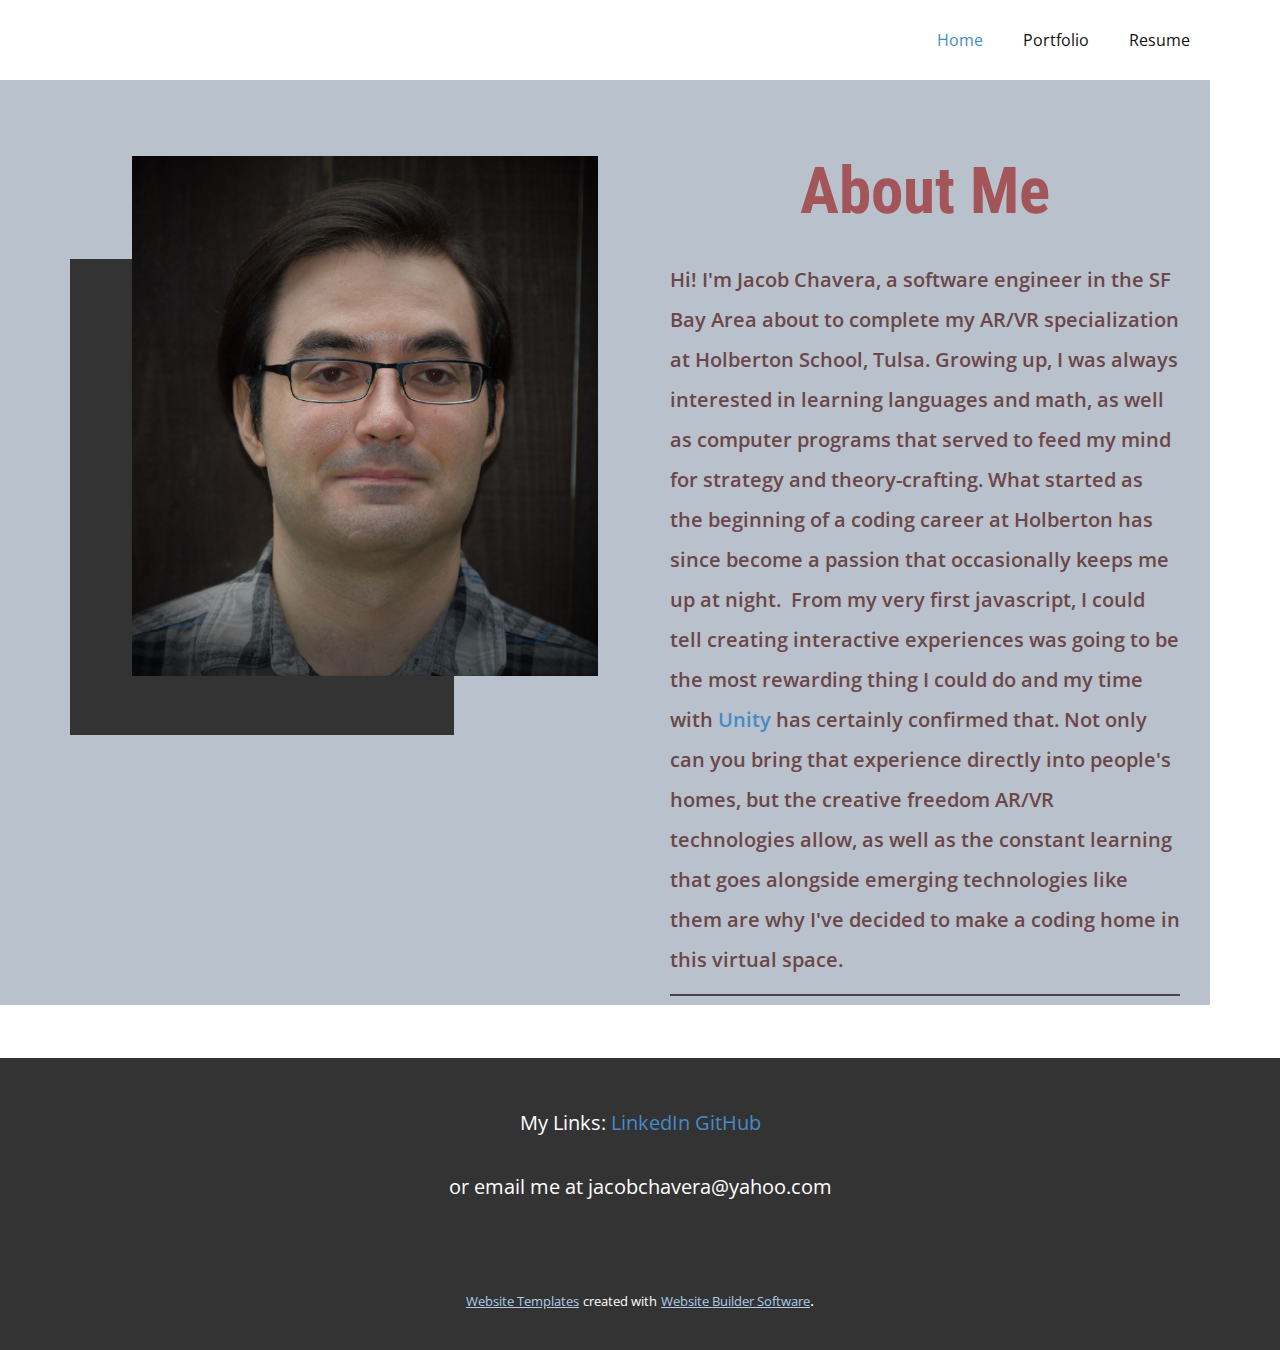
<file: index.html>
<!DOCTYPE html>
<html style="font-size: 16px;">
  <head>
    <meta name="viewport" content="width=device-width, initial-scale=1.0">
    <meta charset="utf-8">
    <meta name="keywords" content="App Development, INTUITIVE">
    <meta name="description" content="">
    <meta name="page_type" content="np-template-header-footer-from-plugin">
    <title>Home</title>
    <link rel="stylesheet" href="nicepage.css" media="screen">
<link rel="stylesheet" href="Home.css" media="screen">
    <script class="u-script" type="text/javascript" src="jquery.js" defer=""></script>
    <script class="u-script" type="text/javascript" src="nicepage.js" defer=""></script>
    <meta name="generator" content="Nicepage 4.7.1, nicepage.com">
    <link id="u-theme-google-font" rel="stylesheet" href="https://fonts.googleapis.com/css?family=Roboto:100,100i,300,300i,400,400i,500,500i,700,700i,900,900i|Open+Sans:300,300i,400,400i,500,500i,600,600i,700,700i,800,800i">
    <link id="u-page-google-font" rel="stylesheet" href="https://fonts.googleapis.com/css?family=Roboto+Condensed:300,300i,400,400i,700,700i">
    
    
    <script type="application/ld+json">{
		"@context": "http://schema.org",
		"@type": "Organization",
		"name": "Personal Site"
}</script>
    <meta name="theme-color" content="#478ac9">
    <meta property="og:title" content="Home">
    <meta property="og:description" content="">
    <meta property="og:type" content="website">
  </head>
  <body data-home-page="Home.html" data-home-page-title="Home" class="u-body u-xl-mode"><header class="u-clearfix u-header u-header" id="sec-e70c"><div class="u-clearfix u-sheet u-sheet-1">
        <nav class="u-menu u-menu-dropdown u-offcanvas u-menu-1">
          <div class="menu-collapse" style="font-size: 1rem; letter-spacing: 0px;">
            <a class="u-button-style u-custom-left-right-menu-spacing u-custom-padding-bottom u-custom-top-bottom-menu-spacing u-nav-link u-text-active-palette-1-base u-text-hover-palette-2-base" href="#">
              <svg class="u-svg-link" viewBox="0 0 24 24"><use xmlns:xlink="http://www.w3.org/1999/xlink" xlink:href="#menu-hamburger"></use></svg>
              <svg class="u-svg-content" version="1.1" id="menu-hamburger" viewBox="0 0 16 16" x="0px" y="0px" xmlns:xlink="http://www.w3.org/1999/xlink" xmlns="http://www.w3.org/2000/svg"><g><rect y="1" width="16" height="2"></rect><rect y="7" width="16" height="2"></rect><rect y="13" width="16" height="2"></rect>
</g></svg>
            </a>
          </div>
          <div class="u-custom-menu u-nav-container">
            <ul class="u-nav u-unstyled u-nav-1"><li class="u-nav-item"><a class="u-button-style u-nav-link u-text-active-palette-1-base u-text-hover-palette-2-base" href="Home.html" style="padding: 10px 20px;">Home</a>
</li><li class="u-nav-item"><a class="u-button-style u-nav-link u-text-active-palette-1-base u-text-hover-palette-2-base" href="Portfolio.html" style="padding: 10px 20px;">Portfolio</a>
</li><li class="u-nav-item"><a class="u-button-style u-file-link u-nav-link u-text-active-palette-1-base u-text-hover-palette-2-base" href="files/Jacob_Chavera_Resume.PDF" target="_blank" style="padding: 10px 20px;">Resume</a>
</li></ul>
          </div>
          <div class="u-custom-menu u-nav-container-collapse">
            <div class="u-black u-container-style u-inner-container-layout u-opacity u-opacity-95 u-sidenav">
              <div class="u-inner-container-layout u-sidenav-overflow">
                <div class="u-menu-close"></div>
                <ul class="u-align-center u-nav u-popupmenu-items u-unstyled u-nav-2"><li class="u-nav-item"><a class="u-button-style u-nav-link" href="Home.html">Home</a>
</li><li class="u-nav-item"><a class="u-button-style u-nav-link" href="Portfolio.html">Portfolio</a>
</li><li class="u-nav-item"><a class="u-button-style u-nav-link" href="files/Jacob_Chavera_Resume.PDF" target="_blank">Resume</a>
</li></ul>
              </div>
            </div>
            <div class="u-black u-menu-overlay u-opacity u-opacity-70"></div>
          </div>
        </nav>
      </div></header>
    <section class="u-clearfix u-section-1" id="carousel_504a">
      <div class="u-palette-5-base u-shape u-shape-rectangle u-shape-1"></div>
      <div class="u-clearfix u-gutter-0 u-layout-wrap u-layout-wrap-1">
        <div class="u-gutter-0 u-layout">
          <div class="u-layout-row">
            <div class="u-align-left u-container-style u-layout-cell u-left-cell u-size-30 u-layout-cell-1">
              <div class="u-container-layout u-container-layout-1" src="">
                <div class="u-grey-80 u-shape u-shape-rectangle u-shape-2"></div>
                <img class="u-image u-image-1" src="images/DSC_0743_2.JPG" data-image-width="4017" data-image-height="3870">
              </div>
            </div>
            <div class="u-container-style u-layout-cell u-right-cell u-size-30 u-layout-cell-2">
              <div class="u-container-layout u-container-layout-2">
                <h1 class="u-align-center u-custom-font u-font-roboto-condensed u-text u-text-palette-2-dark-1 u-text-1"> About Me</h1>
                <p class="u-text u-text-palette-2-dark-2 u-text-2">Hi! I'm Jacob Chavera, a software engineer in the SF Bay Area about to complete my AR/VR specialization at Holberton School, Tulsa. Growing up, I was always interested in learning languages and math, as well as computer programs that served to feed my mind for strategy and theory-crafting. What started as the beginning of a coding career at Holberton has since become a passion that occasionally keeps me up at night.&nbsp; From my very first javascript, I could tell creating interactive experiences was going to be the most rewarding thing I could do and my time with&nbsp;<a href="https://github.com/JakeFC/holbertonschool-unity" class="u-active-none u-border-none u-btn u-button-link u-button-style u-hover-none u-none u-text-palette-1-base u-btn-1" target="_blank">Unity</a>&nbsp;has certainly confirmed that. Not only can you bring that experience directly into people's homes, but the creative freedom AR/VR technologies allow, as well as the constant learning that goes alongside emerging technologies like them are why I've decided to make a coding home in this virtual space.
                </p>
                <div class="u-border-2 u-border-grey-dark-1 u-line u-line-horizontal u-line-1"></div>
              </div>
            </div>
          </div>
        </div>
      </div>
    </section>
    
    
    <footer class="u-align-center u-clearfix u-footer u-grey-80 u-footer" id="sec-1120"><div class="u-clearfix u-sheet u-valign-middle u-sheet-1">
        <p class="u-large-text u-text u-text-variant u-text-1">My Links:&nbsp;<a href="https://www.linkedin.com/in/jacobfchavera/" class="u-active-none u-border-none u-btn u-button-link u-button-style u-hover-none u-none u-text-palette-1-base u-btn-1" target="_blank">LinkedIn</a>&nbsp;<a href="https://github.com/JakeFC" class="u-active-none u-border-none u-btn u-button-link u-button-style u-hover-none u-none u-text-palette-1-base u-btn-2" target="_blank">GitHub</a>
          <br>
          <br>or email me at jacobchavera@yahoo.com
        </p>
      </div></footer>
    <section class="u-backlink u-clearfix u-grey-80">
      <a class="u-link" href="https://nicepage.com/website-templates" target="_blank">
        <span>Website Templates</span>
      </a>
      <p class="u-text">
        <span>created with</span>
      </p>
      <a class="u-link" href="" target="_blank">
        <span>Website Builder Software</span>
      </a>. 
    </section>
  </body>
</html>
</file>
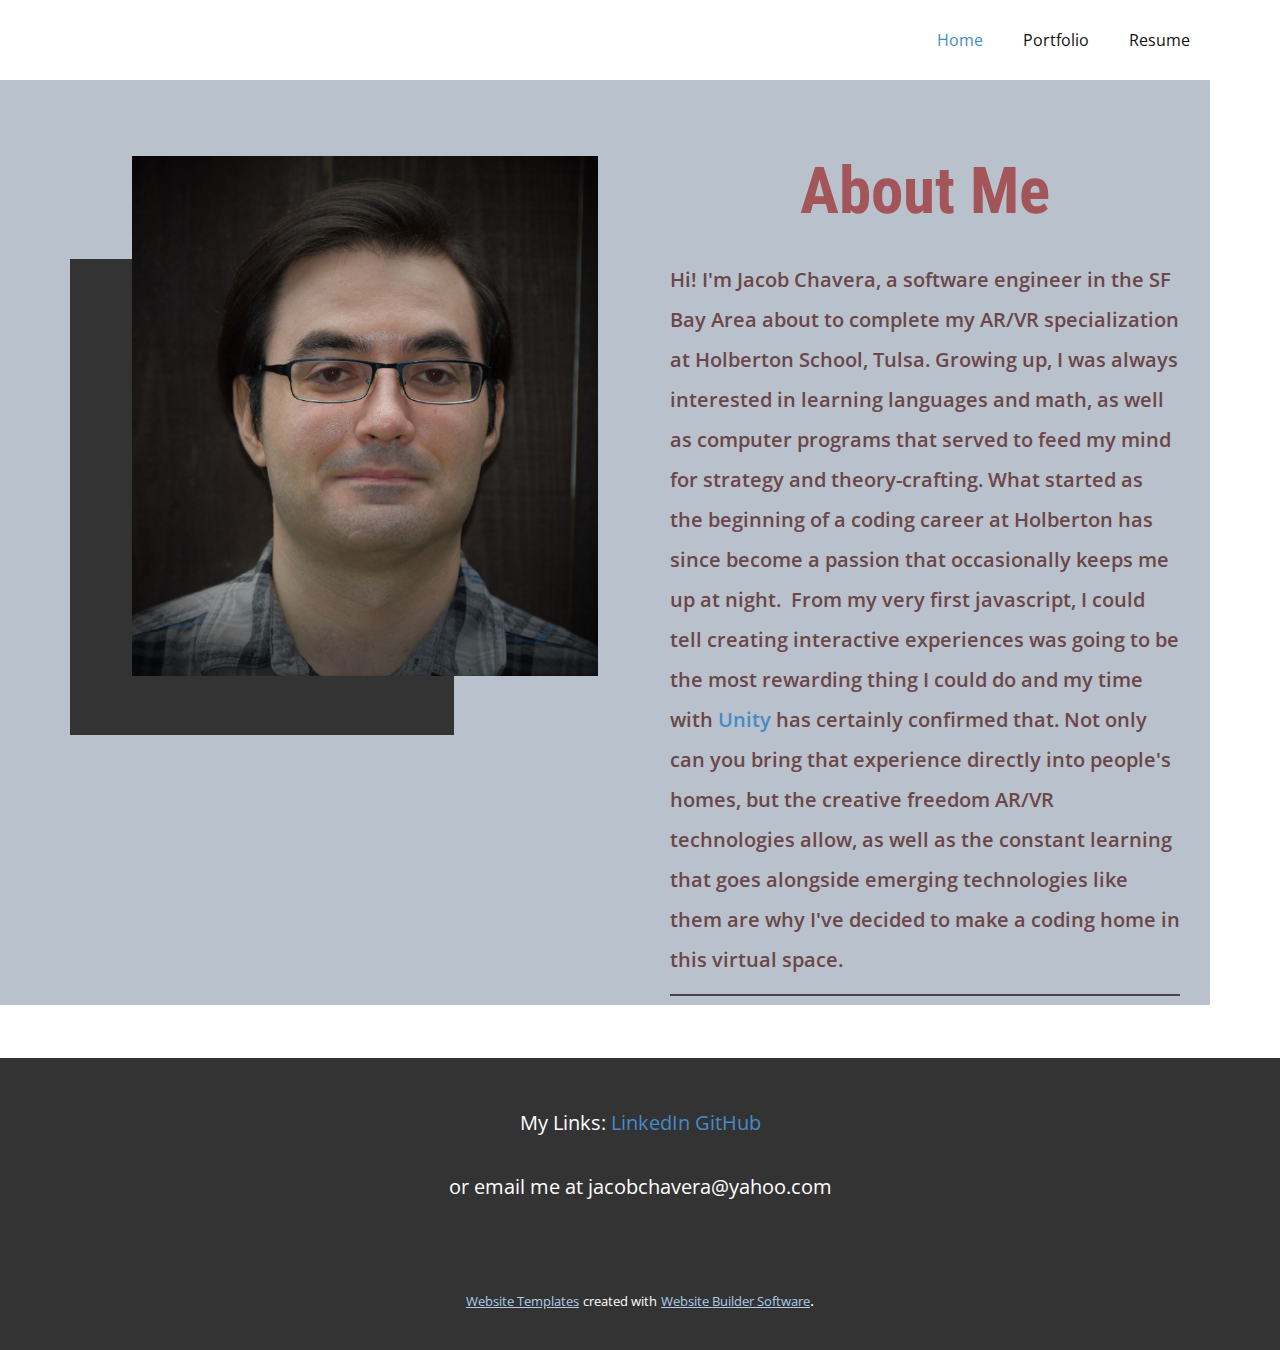
<file: Home.html>
<!DOCTYPE html>
<html style="font-size: 16px;">
  <head>
    <meta name="viewport" content="width=device-width, initial-scale=1.0">
    <meta charset="utf-8">
    <meta name="keywords" content="App Development, INTUITIVE">
    <meta name="description" content="">
    <meta name="page_type" content="np-template-header-footer-from-plugin">
    <title>Home</title>
    <link rel="stylesheet" href="nicepage.css" media="screen">
<link rel="stylesheet" href="Home.css" media="screen">
    <script class="u-script" type="text/javascript" src="jquery.js" defer=""></script>
    <script class="u-script" type="text/javascript" src="nicepage.js" defer=""></script>
    <meta name="generator" content="Nicepage 4.7.1, nicepage.com">
    <link id="u-theme-google-font" rel="stylesheet" href="https://fonts.googleapis.com/css?family=Roboto:100,100i,300,300i,400,400i,500,500i,700,700i,900,900i|Open+Sans:300,300i,400,400i,500,500i,600,600i,700,700i,800,800i">
    <link id="u-page-google-font" rel="stylesheet" href="https://fonts.googleapis.com/css?family=Roboto+Condensed:300,300i,400,400i,700,700i">
    
    
    <script type="application/ld+json">{
		"@context": "http://schema.org",
		"@type": "Organization",
		"name": "Personal Site"
}</script>
    <meta name="theme-color" content="#478ac9">
    <meta property="og:title" content="Home">
    <meta property="og:description" content="">
    <meta property="og:type" content="website">
  </head>
  <body class="u-body u-xl-mode"><header class="u-clearfix u-header u-header" id="sec-e70c"><div class="u-clearfix u-sheet u-sheet-1">
        <nav class="u-menu u-menu-dropdown u-offcanvas u-menu-1">
          <div class="menu-collapse" style="font-size: 1rem; letter-spacing: 0px;">
            <a class="u-button-style u-custom-left-right-menu-spacing u-custom-padding-bottom u-custom-top-bottom-menu-spacing u-nav-link u-text-active-palette-1-base u-text-hover-palette-2-base" href="#">
              <svg class="u-svg-link" viewBox="0 0 24 24"><use xmlns:xlink="http://www.w3.org/1999/xlink" xlink:href="#menu-hamburger"></use></svg>
              <svg class="u-svg-content" version="1.1" id="menu-hamburger" viewBox="0 0 16 16" x="0px" y="0px" xmlns:xlink="http://www.w3.org/1999/xlink" xmlns="http://www.w3.org/2000/svg"><g><rect y="1" width="16" height="2"></rect><rect y="7" width="16" height="2"></rect><rect y="13" width="16" height="2"></rect>
</g></svg>
            </a>
          </div>
          <div class="u-custom-menu u-nav-container">
            <ul class="u-nav u-unstyled u-nav-1"><li class="u-nav-item"><a class="u-button-style u-nav-link u-text-active-palette-1-base u-text-hover-palette-2-base" href="Home.html" style="padding: 10px 20px;">Home</a>
</li><li class="u-nav-item"><a class="u-button-style u-nav-link u-text-active-palette-1-base u-text-hover-palette-2-base" href="Portfolio.html" style="padding: 10px 20px;">Portfolio</a>
</li><li class="u-nav-item"><a class="u-button-style u-file-link u-nav-link u-text-active-palette-1-base u-text-hover-palette-2-base" href="files/Jacob_Chavera_Resume.PDF" target="_blank" style="padding: 10px 20px;">Resume</a>
</li></ul>
          </div>
          <div class="u-custom-menu u-nav-container-collapse">
            <div class="u-black u-container-style u-inner-container-layout u-opacity u-opacity-95 u-sidenav">
              <div class="u-inner-container-layout u-sidenav-overflow">
                <div class="u-menu-close"></div>
                <ul class="u-align-center u-nav u-popupmenu-items u-unstyled u-nav-2"><li class="u-nav-item"><a class="u-button-style u-nav-link" href="Home.html">Home</a>
</li><li class="u-nav-item"><a class="u-button-style u-nav-link" href="Portfolio.html">Portfolio</a>
</li><li class="u-nav-item"><a class="u-button-style u-nav-link" href="files/Jacob_Chavera_Resume.PDF" target="_blank">Resume</a>
</li></ul>
              </div>
            </div>
            <div class="u-black u-menu-overlay u-opacity u-opacity-70"></div>
          </div>
        </nav>
      </div></header>
    <section class="u-clearfix u-section-1" id="carousel_504a">
      <div class="u-palette-5-base u-shape u-shape-rectangle u-shape-1"></div>
      <div class="u-clearfix u-gutter-0 u-layout-wrap u-layout-wrap-1">
        <div class="u-gutter-0 u-layout">
          <div class="u-layout-row">
            <div class="u-align-left u-container-style u-layout-cell u-left-cell u-size-30 u-layout-cell-1">
              <div class="u-container-layout u-container-layout-1" src="">
                <div class="u-grey-80 u-shape u-shape-rectangle u-shape-2"></div>
                <img class="u-image u-image-1" src="images/DSC_0743_2.JPG" data-image-width="4017" data-image-height="3870">
              </div>
            </div>
            <div class="u-container-style u-layout-cell u-right-cell u-size-30 u-layout-cell-2">
              <div class="u-container-layout u-container-layout-2">
                <h1 class="u-align-center u-custom-font u-font-roboto-condensed u-text u-text-palette-2-dark-1 u-text-1"> About Me</h1>
                <p class="u-text u-text-palette-2-dark-2 u-text-2">Hi! I'm Jacob Chavera, a software engineer in the SF Bay Area about to complete my AR/VR specialization at Holberton School, Tulsa. Growing up, I was always interested in learning languages and math, as well as computer programs that served to feed my mind for strategy and theory-crafting. What started as the beginning of a coding career at Holberton has since become a passion that occasionally keeps me up at night.&nbsp; From my very first javascript, I could tell creating interactive experiences was going to be the most rewarding thing I could do and my time with&nbsp;<a href="https://github.com/JakeFC/holbertonschool-unity" class="u-active-none u-border-none u-btn u-button-link u-button-style u-hover-none u-none u-text-palette-1-base u-btn-1" target="_blank">Unity</a>&nbsp;has certainly confirmed that. Not only can you bring that experience directly into people's homes, but the creative freedom AR/VR technologies allow, as well as the constant learning that goes alongside emerging technologies like them are why I've decided to make a coding home in this virtual space.
                </p>
                <div class="u-border-2 u-border-grey-dark-1 u-line u-line-horizontal u-line-1"></div>
              </div>
            </div>
          </div>
        </div>
      </div>
    </section>
    
    
    <footer class="u-align-center u-clearfix u-footer u-grey-80 u-footer" id="sec-1120"><div class="u-clearfix u-sheet u-valign-middle u-sheet-1">
        <p class="u-large-text u-text u-text-variant u-text-1">My Links:&nbsp;<a href="https://www.linkedin.com/in/jacobfchavera/" class="u-active-none u-border-none u-btn u-button-link u-button-style u-hover-none u-none u-text-palette-1-base u-btn-1" target="_blank">LinkedIn</a>&nbsp;<a href="https://github.com/JakeFC" class="u-active-none u-border-none u-btn u-button-link u-button-style u-hover-none u-none u-text-palette-1-base u-btn-2" target="_blank">GitHub</a>
          <br>
          <br>or email me at jacobchavera@yahoo.com
        </p>
      </div></footer>
    <section class="u-backlink u-clearfix u-grey-80">
      <a class="u-link" href="https://nicepage.com/website-templates" target="_blank">
        <span>Website Templates</span>
      </a>
      <p class="u-text">
        <span>created with</span>
      </p>
      <a class="u-link" href="" target="_blank">
        <span>Website Builder Software</span>
      </a>. 
    </section>
  </body>
</html>
</file>
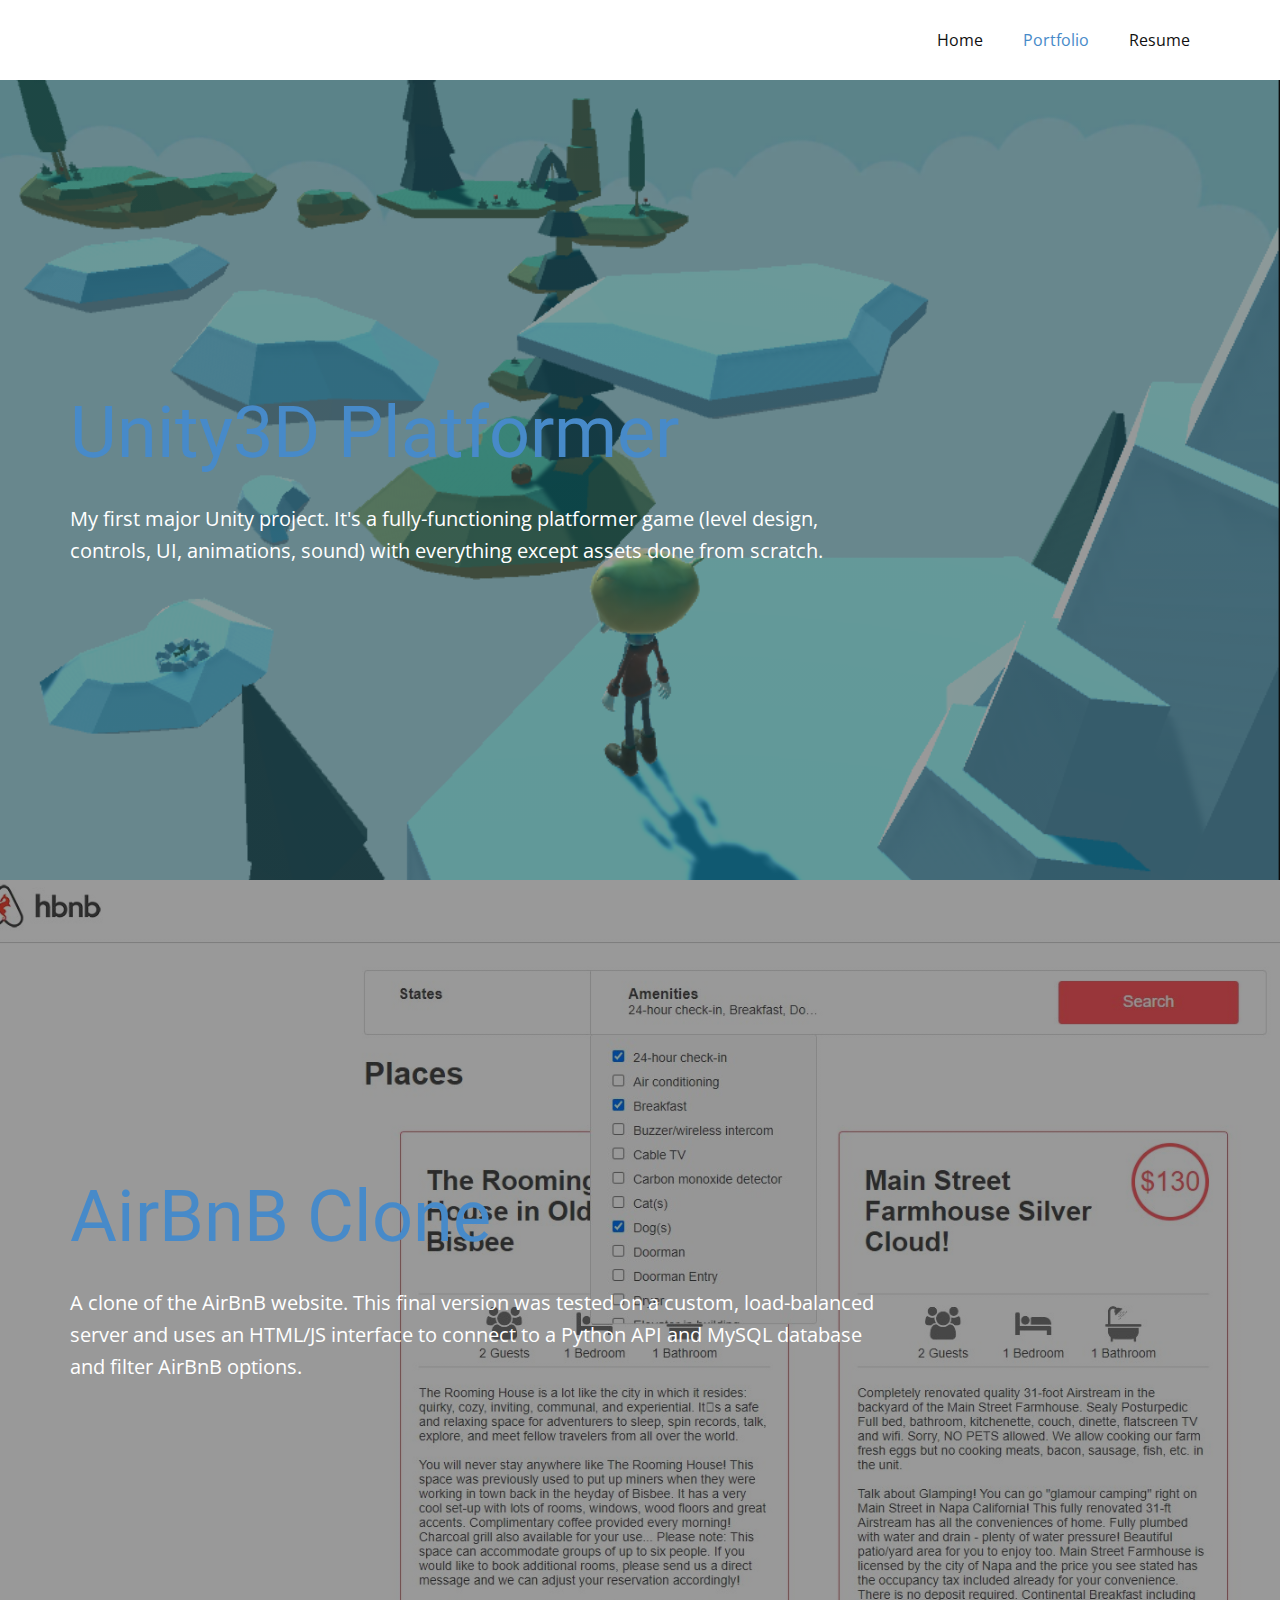
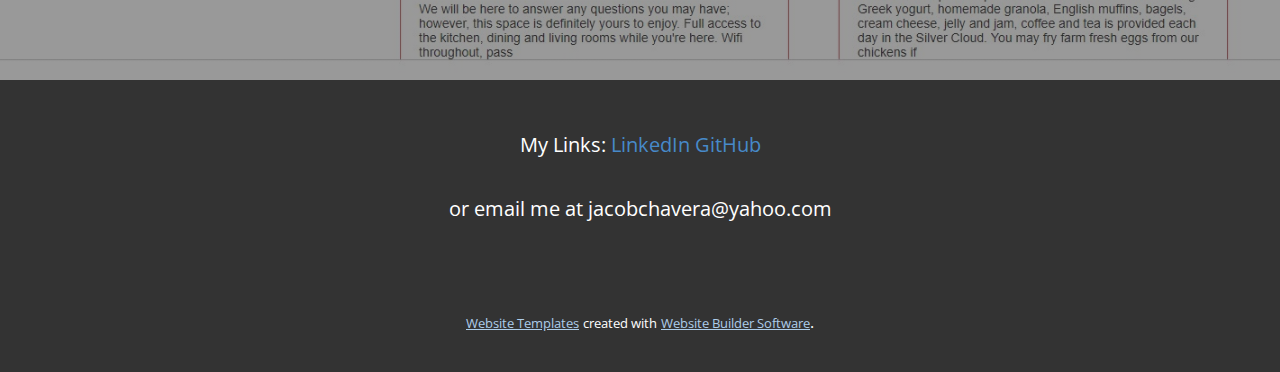
<file: Portfolio.html>
<!DOCTYPE html>
<html style="font-size: 16px;">
  <head>
    <meta name="viewport" content="width=device-width, initial-scale=1.0">
    <meta charset="utf-8">
    <meta name="keywords" content="Unity3D Platformer, AirBnB Clone">
    <meta name="description" content="">
    <meta name="page_type" content="np-template-header-footer-from-plugin">
    <title>Portfolio</title>
    <link rel="stylesheet" href="nicepage.css" media="screen">
<link rel="stylesheet" href="Portfolio.css" media="screen">
    <script class="u-script" type="text/javascript" src="jquery.js" defer=""></script>
    <script class="u-script" type="text/javascript" src="nicepage.js" defer=""></script>
    <meta name="generator" content="Nicepage 4.7.1, nicepage.com">
    <link id="u-theme-google-font" rel="stylesheet" href="https://fonts.googleapis.com/css?family=Roboto:100,100i,300,300i,400,400i,500,500i,700,700i,900,900i|Open+Sans:300,300i,400,400i,500,500i,600,600i,700,700i,800,800i">
    
    
    
    <script type="application/ld+json">{
		"@context": "http://schema.org",
		"@type": "Organization",
		"name": "Personal Site"
}</script>
    <meta name="theme-color" content="#478ac9">
    <meta property="og:title" content="Portfolio">
    <meta property="og:description" content="">
    <meta property="og:type" content="website">
  </head>
  <body class="u-body u-xl-mode"><header class="u-clearfix u-header u-header" id="sec-e70c"><div class="u-clearfix u-sheet u-sheet-1">
        <nav class="u-menu u-menu-dropdown u-offcanvas u-menu-1">
          <div class="menu-collapse" style="font-size: 1rem; letter-spacing: 0px;">
            <a class="u-button-style u-custom-left-right-menu-spacing u-custom-padding-bottom u-custom-top-bottom-menu-spacing u-nav-link u-text-active-palette-1-base u-text-hover-palette-2-base" href="#">
              <svg class="u-svg-link" viewBox="0 0 24 24"><use xmlns:xlink="http://www.w3.org/1999/xlink" xlink:href="#menu-hamburger"></use></svg>
              <svg class="u-svg-content" version="1.1" id="menu-hamburger" viewBox="0 0 16 16" x="0px" y="0px" xmlns:xlink="http://www.w3.org/1999/xlink" xmlns="http://www.w3.org/2000/svg"><g><rect y="1" width="16" height="2"></rect><rect y="7" width="16" height="2"></rect><rect y="13" width="16" height="2"></rect>
</g></svg>
            </a>
          </div>
          <div class="u-custom-menu u-nav-container">
            <ul class="u-nav u-unstyled u-nav-1"><li class="u-nav-item"><a class="u-button-style u-nav-link u-text-active-palette-1-base u-text-hover-palette-2-base" href="Home.html" style="padding: 10px 20px;">Home</a>
</li><li class="u-nav-item"><a class="u-button-style u-nav-link u-text-active-palette-1-base u-text-hover-palette-2-base" href="Portfolio.html" style="padding: 10px 20px;">Portfolio</a>
</li><li class="u-nav-item"><a class="u-button-style u-file-link u-nav-link u-text-active-palette-1-base u-text-hover-palette-2-base" href="files/Jacob_Chavera_Resume.PDF" target="_blank" style="padding: 10px 20px;">Resume</a>
</li></ul>
          </div>
          <div class="u-custom-menu u-nav-container-collapse">
            <div class="u-black u-container-style u-inner-container-layout u-opacity u-opacity-95 u-sidenav">
              <div class="u-inner-container-layout u-sidenav-overflow">
                <div class="u-menu-close"></div>
                <ul class="u-align-center u-nav u-popupmenu-items u-unstyled u-nav-2"><li class="u-nav-item"><a class="u-button-style u-nav-link" href="Home.html">Home</a>
</li><li class="u-nav-item"><a class="u-button-style u-nav-link" href="Portfolio.html">Portfolio</a>
</li><li class="u-nav-item"><a class="u-button-style u-nav-link" href="files/Jacob_Chavera_Resume.PDF" target="_blank">Resume</a>
</li></ul>
              </div>
            </div>
            <div class="u-black u-menu-overlay u-opacity u-opacity-70"></div>
          </div>
        </nav>
      </div></header>
    <section class="u-align-left u-clearfix u-image u-shading u-section-1" src="" id="sec-e8be" data-image-width="931" data-image-height="713">
      <div class="u-clearfix u-sheet u-valign-middle u-sheet-1">
        <h1 class="u-text u-text-default u-title u-text-1">
          <a href="https://github.com/JakeFC/holbertonschool-unity/tree/main/0x00-unity-audio" class="u-active-none u-border-none u-btn u-button-link u-button-style u-hover-none u-none u-text-palette-1-base u-btn-1" target="_blank">Unity3D Platformer</a>
        </h1>
        <p class="u-large-text u-text u-text-variant u-text-2">My first major Unity project. It's a fully-functioning platformer game (level design, controls, UI, animations, sound) with everything except assets done from scratch.</p>
      </div>
    </section>
    <section class="u-align-left u-clearfix u-image u-shading u-section-2" src="" id="sec-9bca" data-image-width="1449" data-image-height="888">
      <div class="u-clearfix u-sheet u-valign-middle u-sheet-1">
        <h1 class="u-text u-text-default u-title u-text-1">
          <a href="https://github.com/JakeFC/AirBnB_clone_v4" class="u-active-none u-border-none u-btn u-button-link u-button-style u-hover-none u-none u-text-palette-1-base u-btn-1" target="_blank">AirBnB Clone</a>
        </h1>
        <p class="u-large-text u-text u-text-variant u-text-2">A clone of the AirBnB website. This final version was tested on a custom, load-balanced server and uses an HTML/JS interface to connect to a Python API and MySQL database and filter AirBnB options.</p>
      </div>
    </section>
    
    
    <footer class="u-align-center u-clearfix u-footer u-grey-80 u-footer" id="sec-1120"><div class="u-clearfix u-sheet u-valign-middle u-sheet-1">
        <p class="u-large-text u-text u-text-variant u-text-1">My Links:&nbsp;<a href="https://www.linkedin.com/in/jacobfchavera/" class="u-active-none u-border-none u-btn u-button-link u-button-style u-hover-none u-none u-text-palette-1-base u-btn-1" target="_blank">LinkedIn</a>&nbsp;<a href="https://github.com/JakeFC" class="u-active-none u-border-none u-btn u-button-link u-button-style u-hover-none u-none u-text-palette-1-base u-btn-2" target="_blank">GitHub</a>
          <br>
          <br>or email me at jacobchavera@yahoo.com
        </p>
      </div></footer>
    <section class="u-backlink u-clearfix u-grey-80">
      <a class="u-link" href="https://nicepage.com/website-templates" target="_blank">
        <span>Website Templates</span>
      </a>
      <p class="u-text">
        <span>created with</span>
      </p>
      <a class="u-link" href="" target="_blank">
        <span>Website Builder Software</span>
      </a>. 
    </section>
  </body>
</html>
</file>
